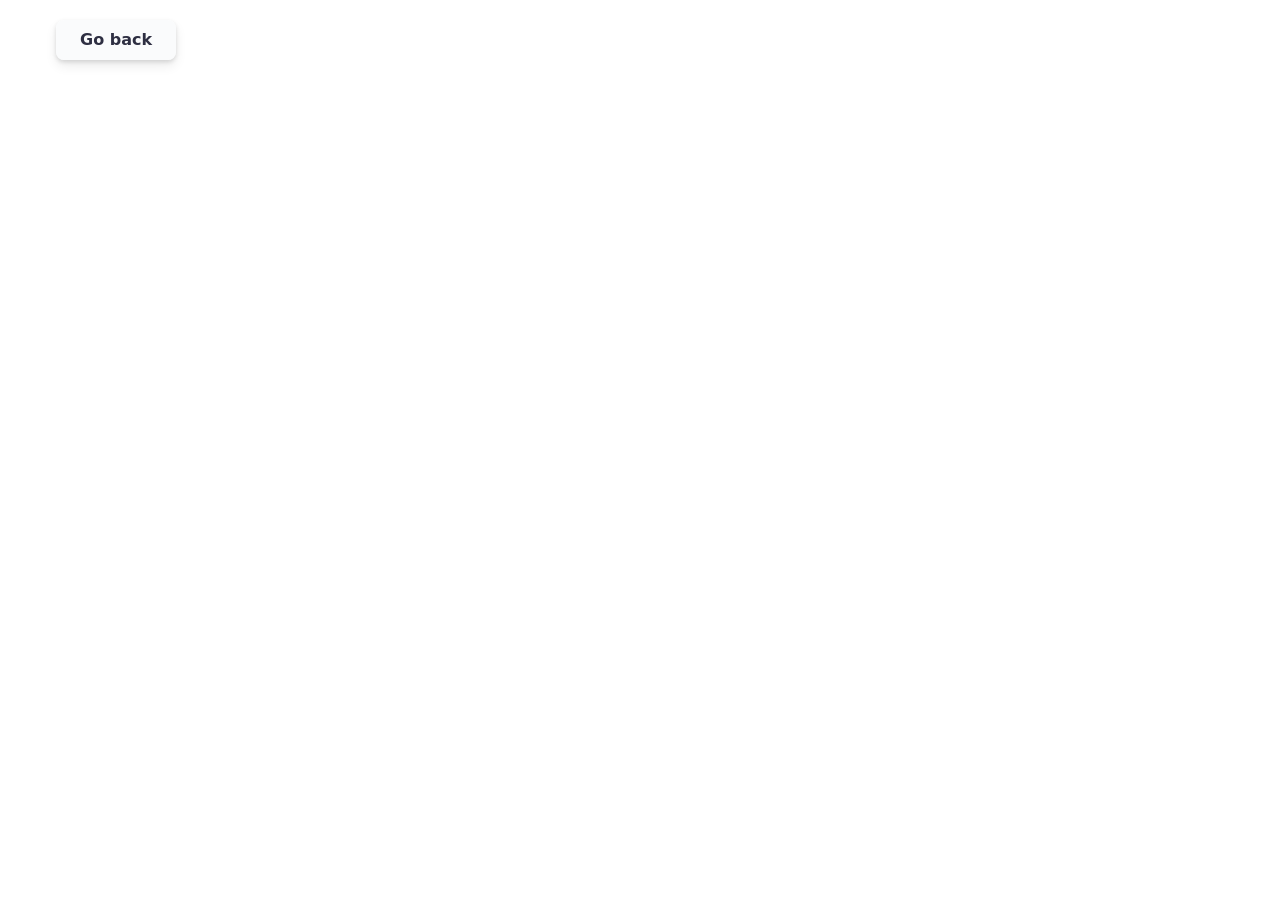
<file: src/1-gallerry.html>
<!DOCTYPE html>
<html lang="en">
  <head>
    <meta charset="UTF-8" />
    <meta http-equiv="X-UA-Compatible" content="IE=edge" />
    <meta name="viewport" content="width=device-width, initial-scale=1.0" />
    <title>Gallery</title>
    <link rel="stylesheet" href="./css/styles.css" />
  </head>
  <body>
    <main>
      <div class="container">
        <header class="header">
          <a class="back-link" href="./index.html">Go back</a>
        </header>
        <ul class="gallery"></ul>
      </div>
    </main>
    <script type="module" src="./js/1-gallery.js"></script>
  </body>
</html>
</file>
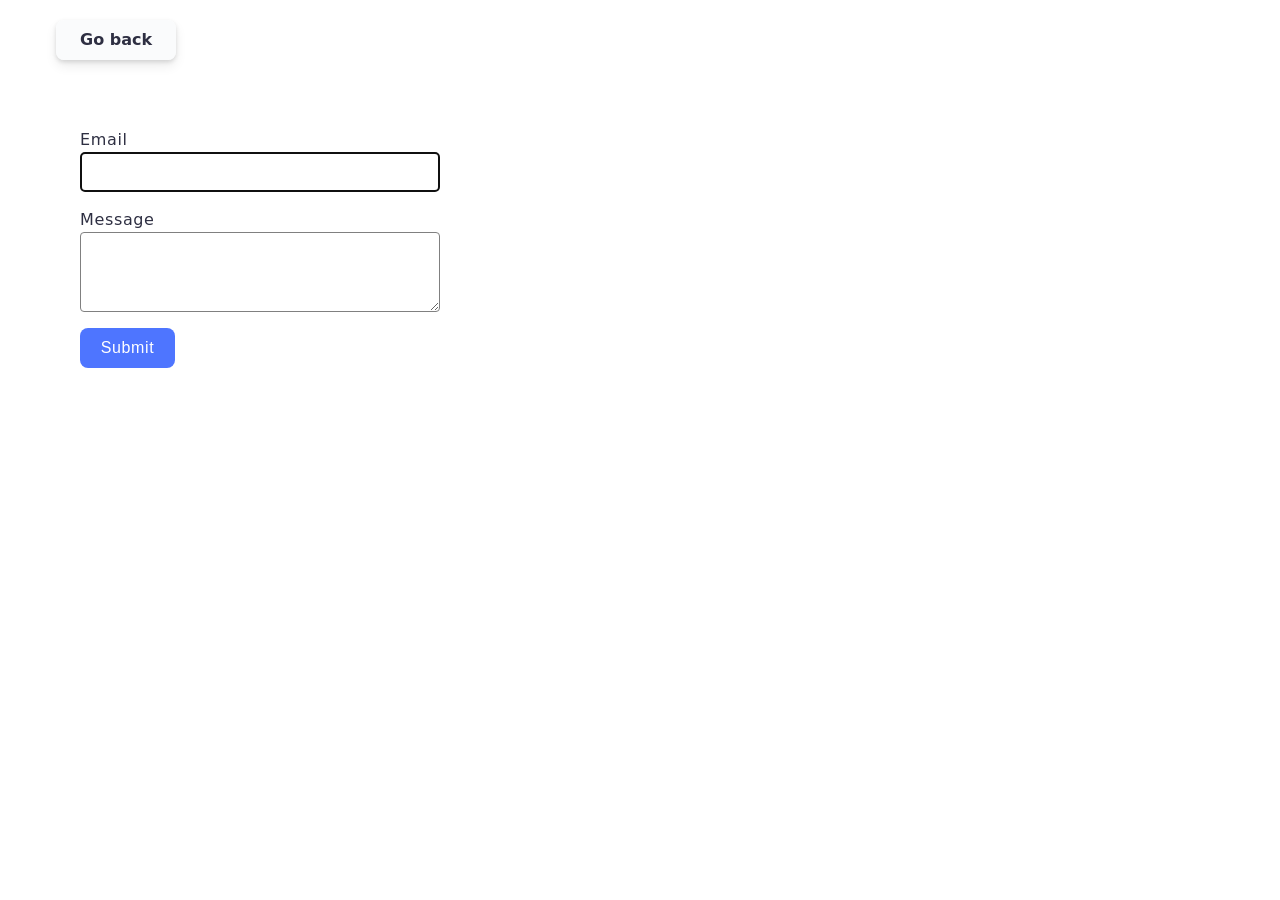
<file: src/2-form.html>
<!DOCTYPE html>
<html lang="en">
  <head>
    <meta charset="UTF-8" />
    <meta http-equiv="X-UA-Compatible" content="IE=edge" />
    <meta name="viewport" content="width=device-width, initial-scale=1.0" />
    <title>Form</title>
    <link rel="stylesheet" href="./css/styles.css" />
  </head>
  <body>
    <main>
      <div class="container">
        <header class="header">
          <a class="back-link" href="./index.html">Go back</a>
        </header>
        <form class="feedback-form" autocomplete="off">
          <label>
            Email
            <input type="email" name="email" autofocus />
          </label>
          <label>
            Message
            <textarea name="message" rows="8"></textarea>
          </label>
          <button type="submit" class="form-btn">Submit</button>
        </form>
      </div>
    </main>
    <script type="module" src="./js/2-form.js"></script>
  </body>
</html>
</file>
<file: src/css/styles.css>
/**
  |============================
  | include css partials with
  | default @import url()
  |============================
*/
/* Common styles */
@import url('./reset.css');
@import url('./base.css');
@import url('./container.css');
@import url('./animations.css');

/* Sections style */
@import url('./header.css');
@import url('./gallery.css');
@import url('./form.css');
</file>
